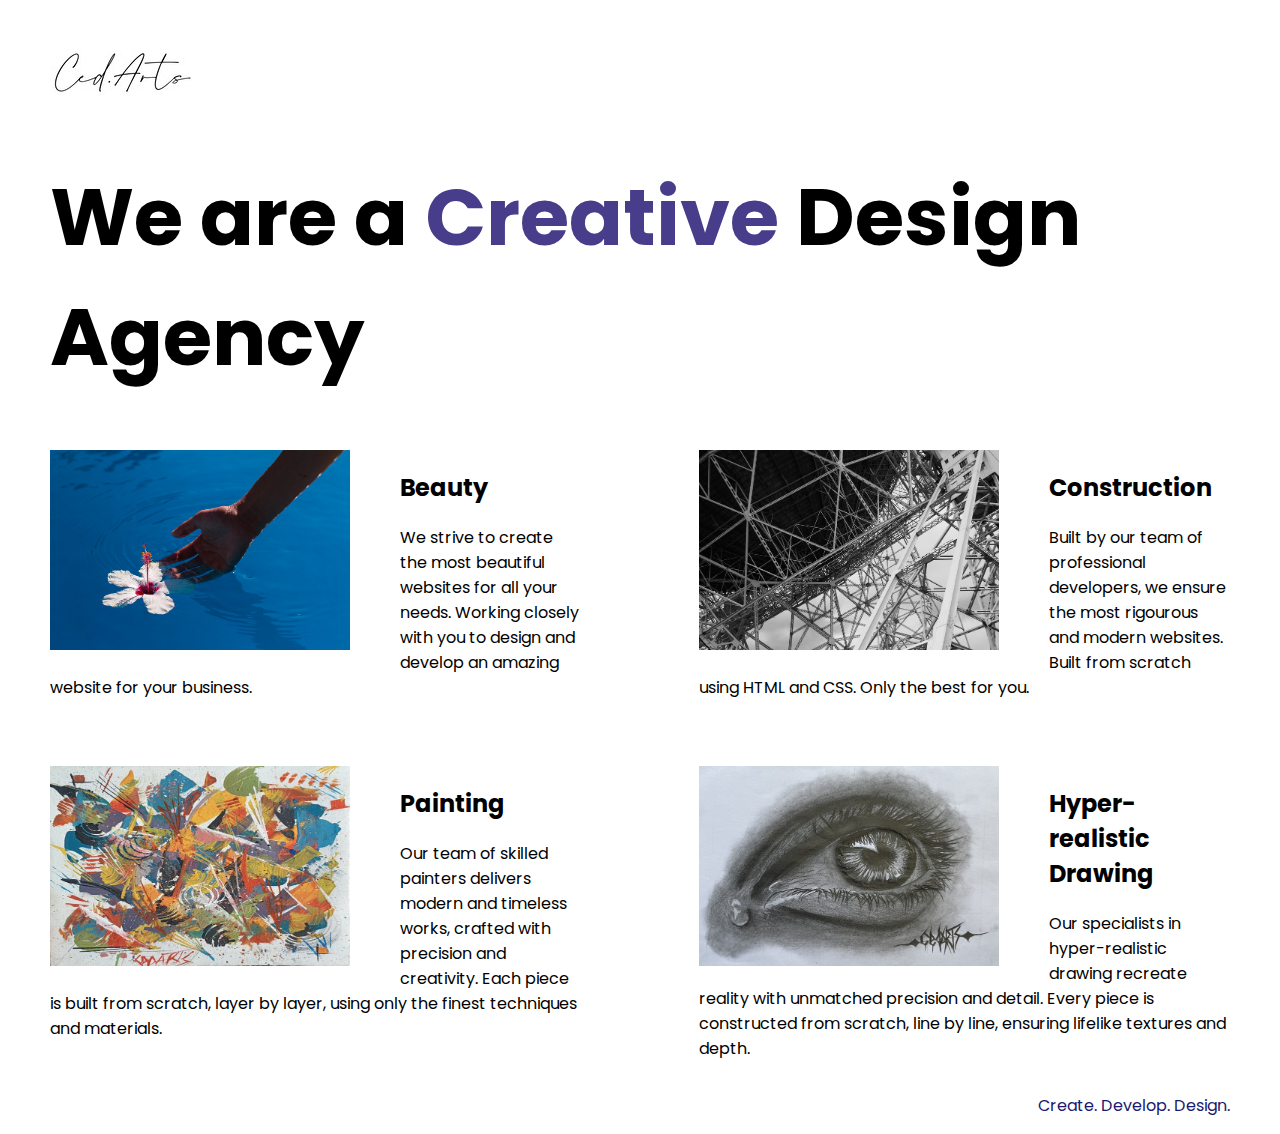
<file: index.html>
<!DOCTYPE html>
<html lang="en">

<head>
  <meta charset="UTF-8">
  <meta name="viewport" content="width=device-width, initial-scale=1.0">
  <title>Agency</title>
  <link rel="stylesheet" href="./style.css">
  <link rel="preconnect" href="https://fonts.googleapis.com">
  <link rel="preconnect" href="https://fonts.gstatic.com" crossorigin>
  <link href="https://fonts.googleapis.com/css2?family=Poppins:wght@400;700&display=swap" rel="stylesheet">
</head>

<body>
  <div class="main">
    <img class="logo" src="./assets/images/logo1.jpg" alt="logo">
    <h1>We are a <span class="creative"> Creative </span> Design Agency</h1>
    <div class="left card"><img class="tile-image" src="./assets/images/beautiful.jpg" alt="hand and flower in water">
      <h2 class="card-title">Beauty</h2>
      <p class="card-text">We strive to create the most beautiful websites for all your needs. Working closely with you
        to
        design and
        develop an amazing website for your business.</p>
    </div>

    <div class="right card"><img class="tile-image" src="./assets/images/construction.jpg" alt="metal structure">
      <h2 class="card-title">Construction</h2>
      <p>Built by our team of professional developers, we ensure the most rigourous and modern websites. Built from
        scratch using HTML and CSS. Only the best for you.</p>
    </div>

    <div class="bottomleft card"><img class="tile-image" src="./assets/images/abstract-painting1.jpg" alt="abstract art"/>
      <h2 class="card-title">Painting</h2>
      <p>Our team of skilled painters delivers modern and timeless works, crafted with precision and creativity. 
        Each piece is built from scratch, layer by layer, using only the finest techniques and materials.</p>
    </div>

    <div class="bottomright card"><img class="tile-image" src="./assets/images/drawing.jpg" alt="hyper-realistic drawing"/>
      <h2 class="card-title">Hyper-realistic Drawing</h2>
      <p>Our specialists in hyper-realistic drawing recreate reality with unmatched precision and detail. Every piece is constructed from scratch, 
        line by line, ensuring lifelike textures and depth.</p>
    </div>

  </div>

  <footer>
    <p>Create. Develop. Design.</p>
  </footer>
</body>

</html>
</file>
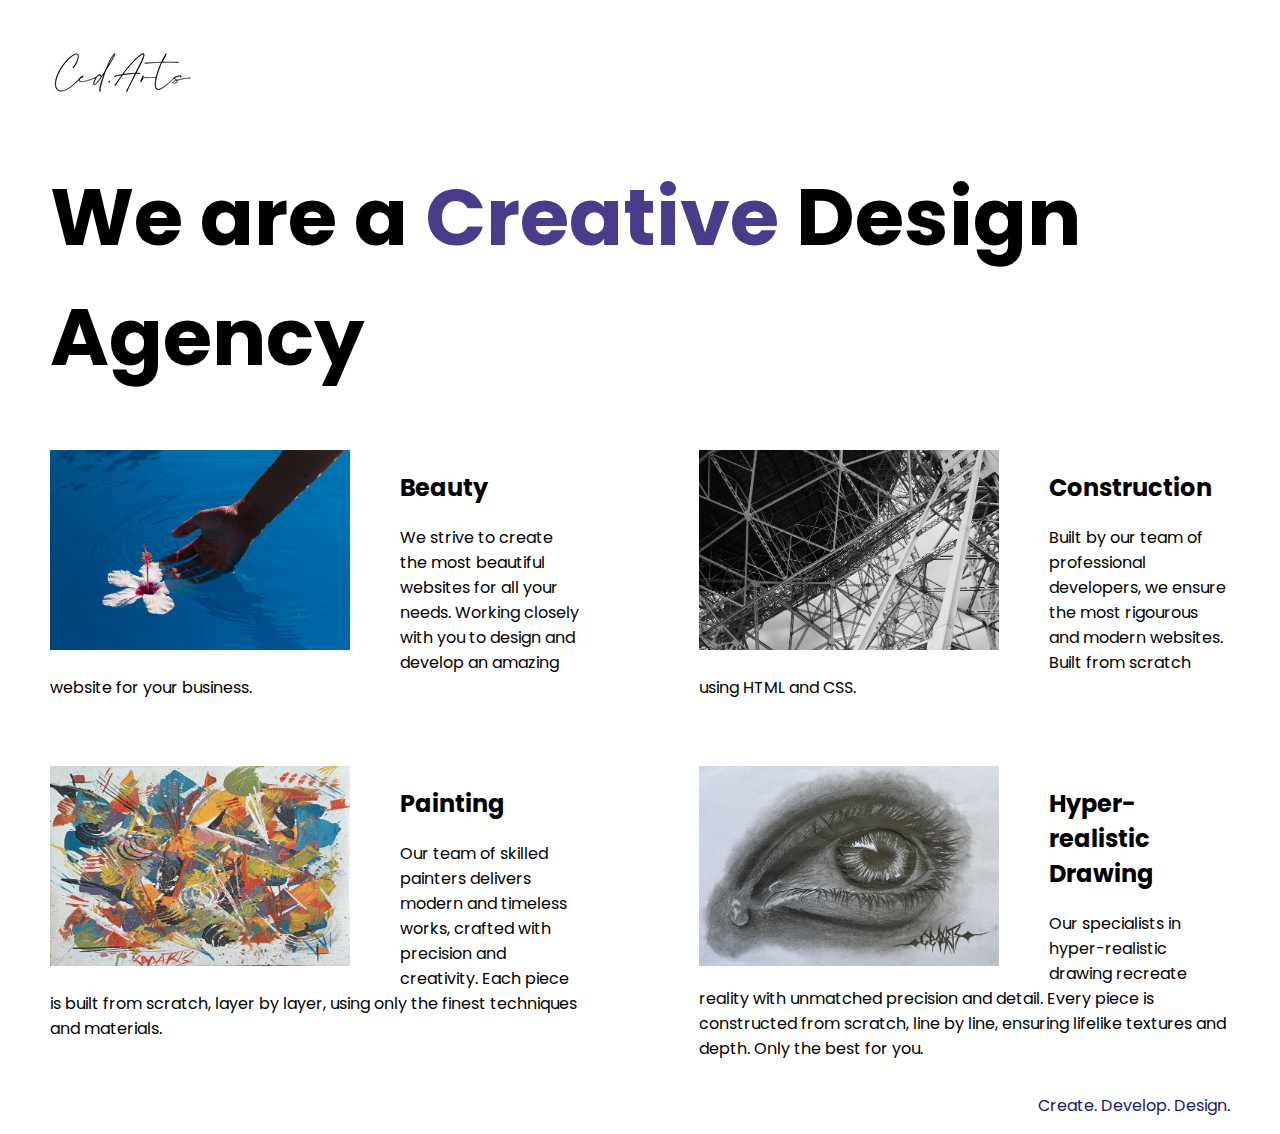
<file: 8.4 Web Design Agency Project/index.html>
<!DOCTYPE html>
<html lang="en">

<head>
  <meta charset="UTF-8">
  <meta name="viewport" content="width=device-width, initial-scale=1.0">
  <title>Agency</title>
  <link rel="stylesheet" href="./style.css">
  <link rel="preconnect" href="https://fonts.googleapis.com">
  <link rel="preconnect" href="https://fonts.gstatic.com" crossorigin>
  <link href="https://fonts.googleapis.com/css2?family=Poppins:wght@400;700&display=swap" rel="stylesheet">
</head>

<body>
  <div class="main">
    <img class="logo" src="./assets/images/logo1.jpg" alt="logo">
    <h1>We are a <span class="creative">Creative</span>  Design Agency</h1>
    <div class="left card"><img class="tile-image" src="./assets/images/beautiful.jpg" alt="hand and flower in water">
      <h2 class="card-title">Beauty</h2>
      <p class="card-text">We strive to create the most beautiful websites for all your needs. Working closely with you
        to
        design and
        develop an amazing website for your business.</p>
    </div>

    <div class="right card"><img class="tile-image" src="./assets/images/construction.jpg" alt="metal structure">
      <h2 class="card-title">Construction</h2>
      <p>Built by our team of professional developers, we ensure the most rigourous and modern websites. Built from
        scratch using HTML and CSS.</p>
    </div>

    <div class="bottomleft card"><img class="tile-image" src="./assets/images/abstract-painting1.jpg" alt="abstract art"/>
      <h2 class="card-title">Painting</h2>
      <p>Our team of skilled painters delivers modern and timeless works, crafted with precision and creativity. 
        Each piece is built from scratch, layer by layer, using only the finest techniques and materials.</p>
    </div>

    <div class="bottomright card"><img class="tile-image" src="./assets/images/drawing.jpg" alt="hyper-realistic drawing"/>
      <h2 class="card-title">Hyper-realistic Drawing</h2>
      <p>Our specialists in hyper-realistic drawing recreate reality with unmatched precision and detail. Every piece is constructed from scratch, 
        line by line, ensuring lifelike textures and depth. Only the best for you.</p>
    </div>

  </div>
  
  <footer>
    <p>Create. Develop. Design.</p>
  </footer>
</body>

</html>
</file>
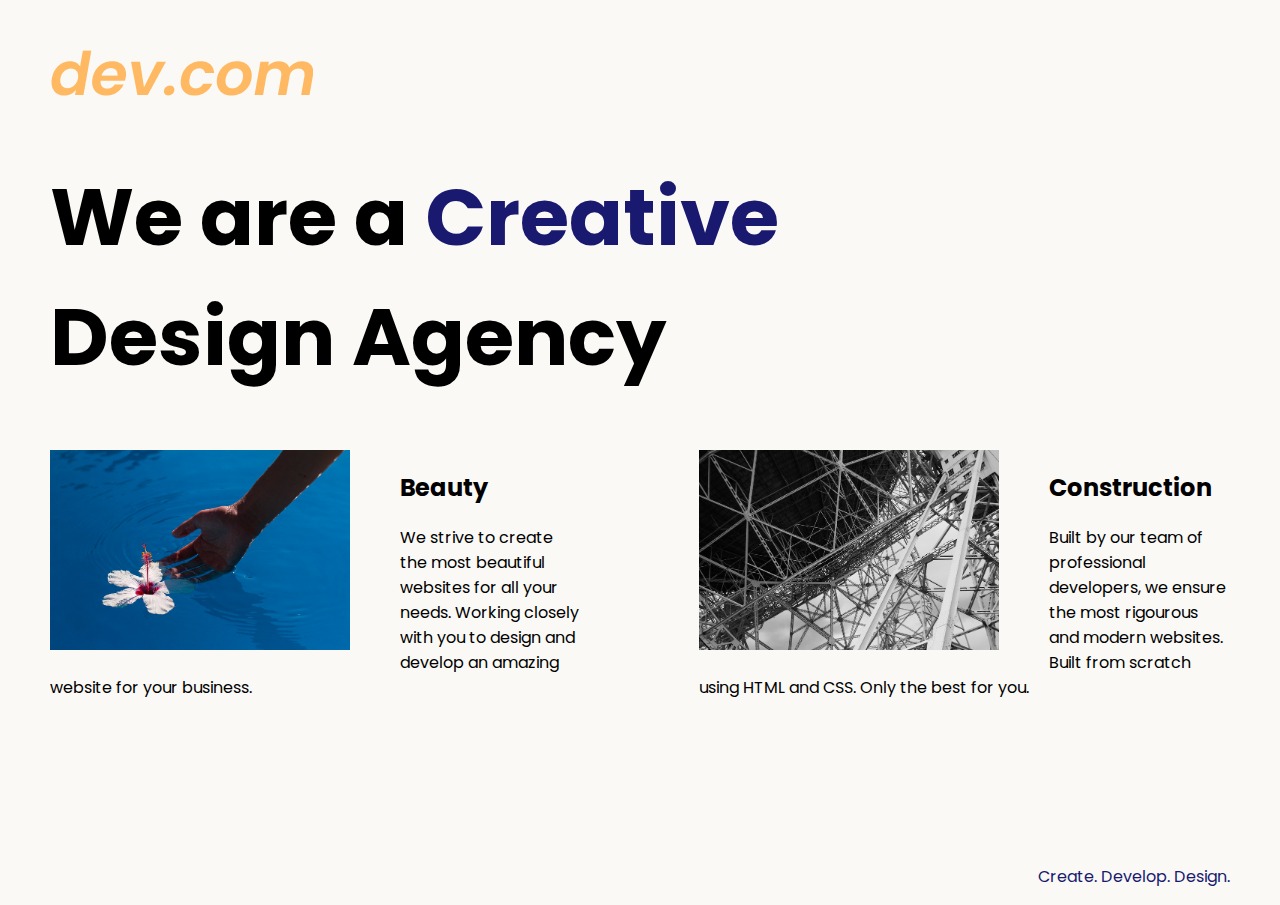
<file: 8.4 Web Design Agency Project/solution.html>
<!DOCTYPE html>
<html lang="en">

<head>
  <meta charset="UTF-8">
  <meta name="viewport" content="width=device-width, initial-scale=1.0">
  <title>Agency</title>
  <link rel="stylesheet" href="./solution.css">
  <link rel="preconnect" href="https://fonts.googleapis.com">
  <link rel="preconnect" href="https://fonts.gstatic.com" crossorigin>
  <link href="https://fonts.googleapis.com/css2?family=Poppins:wght@400;700&display=swap" rel="stylesheet">
</head>

<body>
  <div class="main">
    <img class="logo" src="./assets/images/logo.png" alt="logo">
    <h1>We are a <span class="creative">Creative</span> <br />Design Agency</h1>
    <div class="left card"><img class="tile-image" src="./assets/images/beautiful.jpg" alt="hand and flower in water">
      <h2 class="card-title">Beauty</h2>
      <p class="card-text">We strive to create the most beautiful websites for all your needs. Working closely with you
        to
        design and
        develop an amazing website for your business.</p>
    </div>

    <div class="right card"><img class="tile-image" src="./assets/images/construction.jpg" alt="metal structure">
      <h2 class="card-title">Construction</h2>
      <p>Built by our team of professional developers, we ensure the most rigourous and modern websites. Built from
        scratch using HTML and CSS. Only the best for you.</p>
    </div>

  </div>
  <footer>
    <p>Create. Develop. Design.</p>
  </footer>
</body>

</html>
</file>
<file: style.css>
body {
  font-family: "Poppins", sans-serif;
  margin: 50px 50px 0 50px;
  display: flex;
  flex-direction: column;
  min-height: 95vh;
}
.main {
  flex: 1;
}

h1 {
  font-size: 5rem;
}

footer {
  text-align: right;
  color: midnightblue;
}

.creative{
  color: darkslateblue;
}

.left, .bottomleft{
  float: left;
}

.right, .bottomright{
  float: right;
}

.card{
  width: 45%;
}

.tile-image{
  float: left;
  margin-right: 50px;
  height: 200px;
}

.bottomleft, .bottomright{
  margin-top: 50px;
}

@media (max-width: 680px) {
  .logo {
    width: 100px;
  }

  h1 {
    font-size: 3.5rem;
    text-align: center;
  }

  .card {
    width: 100%;
    display: block;
    margin-bottom: 30px;
    text-align: justify;
  }

  .card img {
    margin-bottom: 10px;
    width: 100%;
    display: inline;
    object-fit: cover;
  }
}
</file>
<file: 8.4 Web Design Agency Project/style.css>
body {
  font-family: "Poppins", sans-serif;
  margin: 50px 50px 0 50px;
  background-color: white;
  display: flex;
  flex-direction: column;
  min-height: 95vh;
}
.main {
  flex: 1;
}

h1 {
  font-size: 5rem;
}

footer {
  text-align: right;
  color: midnightblue;
}

.creative{
  color: darkslateblue;
}

.left, .bottomleft{
  float: left;
}

.right, .bottomright{
  float: right;
}

.card{
  width: 45%;
}

.tile-image{
  float: left;
  margin-right: 50px;
  height: 200px;
}

.bottomleft, .bottomright{
  margin-top: 50px;
}

@media (max-width: 680px) {
  .logo {
    width: 100px;
  }

  h1 {
    font-size: 3.5rem;
    text-align: center;
  }

  .card {
    width: 100%;
    display: block;
    margin-bottom: 30px;
    text-align: justify;
  }

  .card img {
    margin-bottom: 10px;
    width: 100%;
    display: inline;
    object-fit: cover;
  }
}
</file>
<file: 8.4 Web Design Agency Project/solution.css>
body {
  font-family: "Poppins", sans-serif;
  margin: 50px 50px 0 50px;
  background-color: #faf9f6;
  display: flex;
  flex-direction: column;
  min-height: 95vh;
}
.main {
  flex: 1;
}

h1 {
  font-size: 5rem;
}

footer {
  text-align: right;
  color: midnightblue;
}

.tile-image {
  height: 200px;
  float: left;
  margin-right: 50px;
}

.card {
  width: 45%;
}

.left {
  float: left;
}

.right {
  float: right;
}

.creative {
  color: midnightblue;
}

@media (max-width: 680px) {
  .logo {
    width: 100px;
  }

  h1 {
    font-size: 3.5rem;
    text-align: center;
  }

  .card {
    width: 100%;
    display: block;
    margin-bottom: 30px;
    text-align: justify;
  }

  .card img {
    margin-bottom: 10px;
    width: 100%;
    display: inline;
    object-fit: cover;
  }
}
</file>
